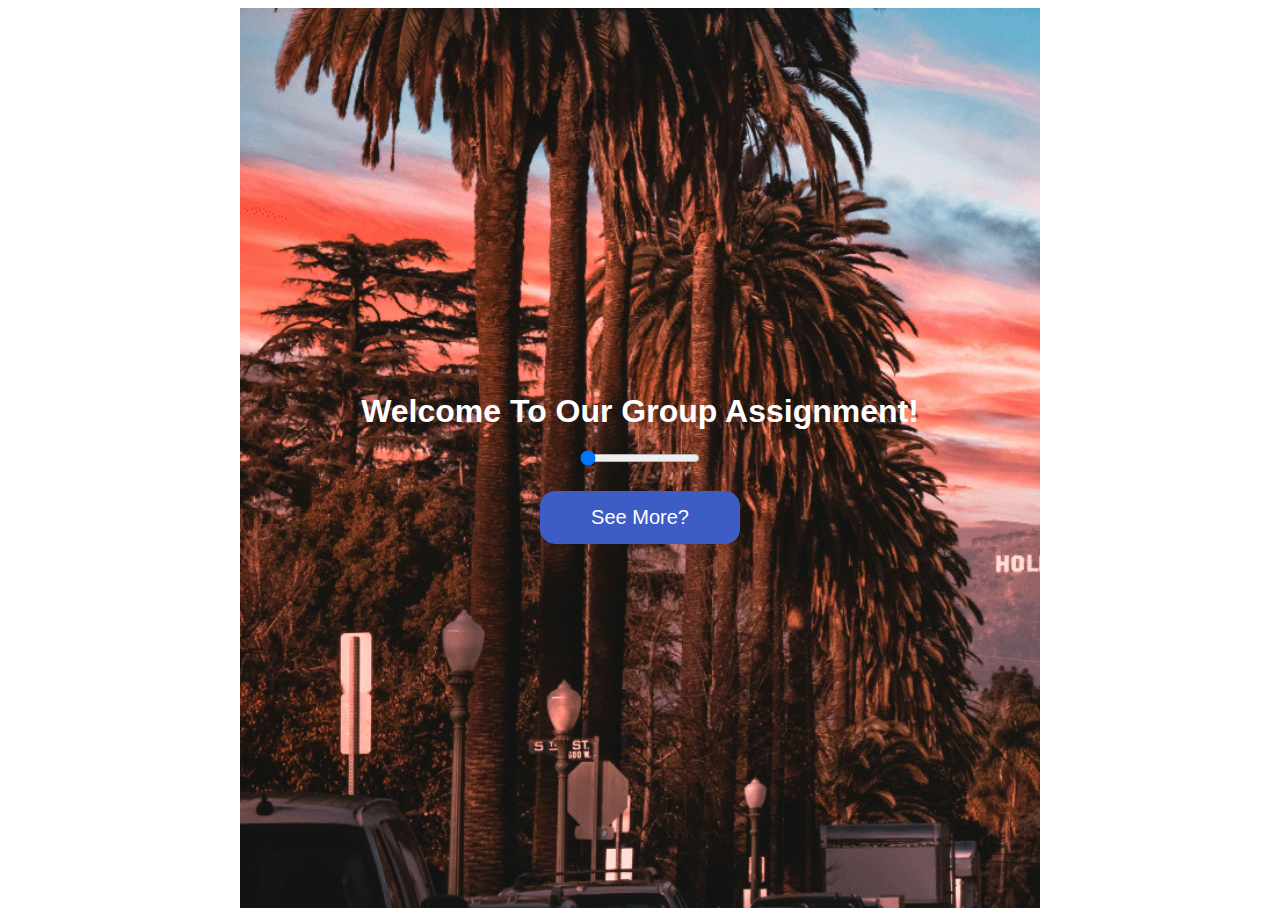
<file: index.html>
<!DOCTYPE html>
<html lang="en">
<head>
    <meta charset="utf-8" />
    <meta name="viewport" content="width=device-width, initial-scale=1.0">
    <title>Sketch</title>
    <link rel="stylesheet" type="text/css" href="style.css">
    <script src="libraries/p5.min.js"></script>
    <script src="libraries/p5.sound.min.js"></script>
    <script src="MaddyWork/NewStartMaddy.js"></script> <!-- Moved script to head for clarity -->
</head>
<body>
    <!-- Splash container that will be shown initially -->
    <div id="splash-container">
        <h1>Welcome To Our Group Assignment!</h1>
        <button id="SeeMore-button">See More?</button> <!-- Button to proceed to main content -->
    </div>
    <!-- Main content, hidden initially -->
    <div id="controls" style="display:none;">
    
    <!-- Sketch container for the p5.js canvas, hidden initially -->
    <div id="sketch-container" style="display:none;"></div>
    
    <script>
        // JavaScript to handle the splash page functionality
        document.getElementById('SeeMore-button').addEventListener('click', function() {
            // Hide the splash container and show the main content
            document.getElementById('splash-container').style.display = 'none';
            document.getElementById('controls').style.display = 'block';
            document.getElementById('sketch-container').style.display = 'block';
        });
    </script>
</body>
</html>
</file>
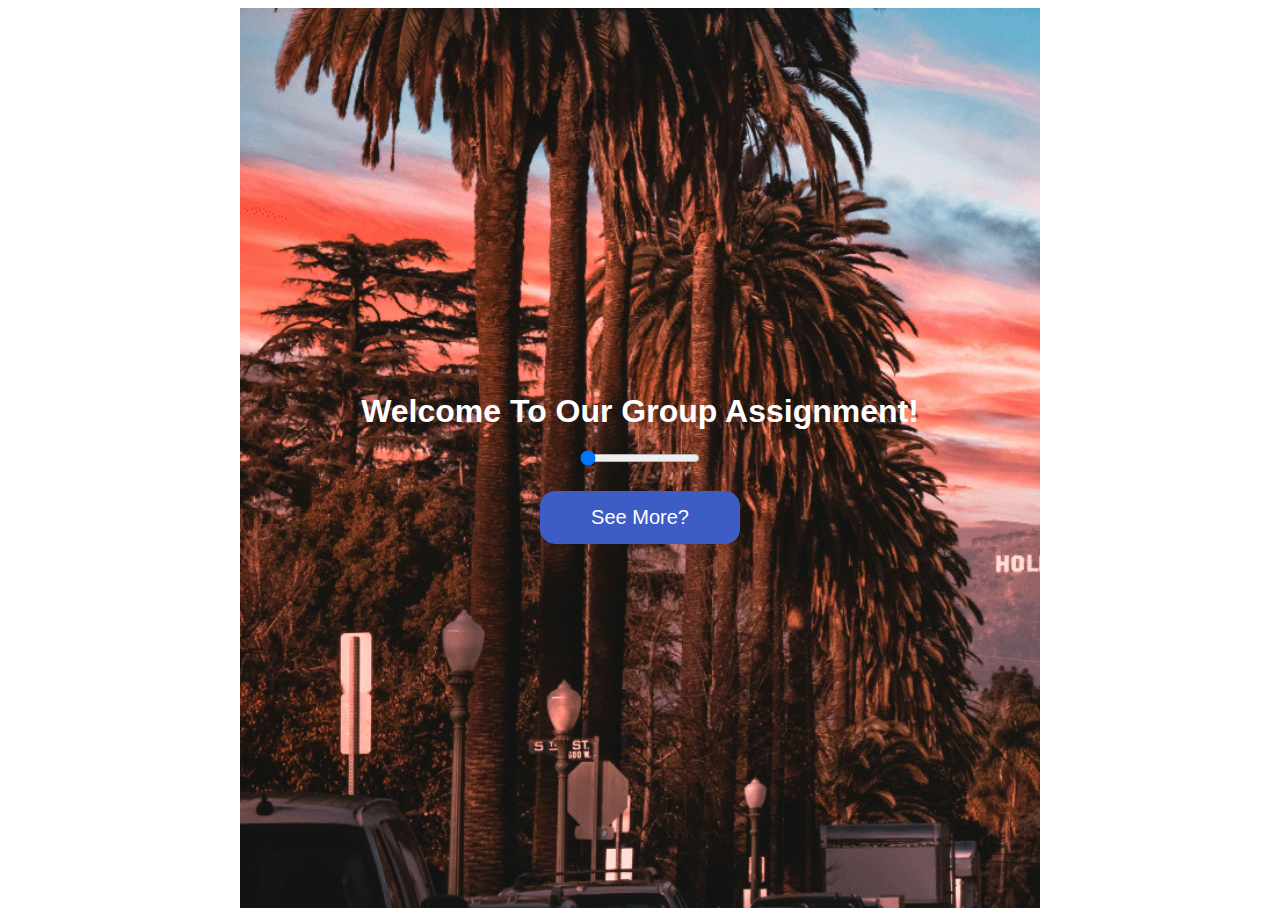
<file: SingleClock.html>
<!DOCTYPE html>
<html lang="en">
<head>
    <meta charset="utf-8" />
    <meta name="viewport" content="width=device-width, initial-scale=1.0">
    <title>Sketch</title>
    <link rel="stylesheet" type="text/css" href="style.css">
    <script src="libraries/p5.min.js"></script>
    <script src="libraries/p5.sound.min.js"></script>
    <script src="MaddyWork/NewStartMaddy.js"></script> <!-- Moved script to head for clarity -->
</head>
<body>
    <!-- Splash container that will be shown initially -->
    <div id="splash-container">
        <h1>Welcome To Our Group Assignment!</h1>
        <button id="SeeMore-button">See More?</button> <!-- Button to proceed to main content -->
    </div>
    <!-- Main content, hidden initially -->
    <div id="controls" style="display:none;">

    
    <!-- Sketch container for the p5.js canvas, hidden initially -->
    <div id="sketch-container" style="display:none;"></div>
    
    <script>
        // JavaScript to handle the splash page functionality
        document.getElementById('SeeMore-button').addEventListener('click', function() {
            // Hide the splash container and show the main content
            document.getElementById('splash-container').style.display = 'none';
            document.getElementById('controls').style.display = 'block';
            document.getElementById('sketch-container').style.display = 'block';
        });
    </script>
</body>
</html>
</file>
<file: style.css>
body{
    font-family: 'Lucida Sans', 'Lucida Sans Regular', 'Lucida Grande', 'Lucida Sans Unicode', Geneva, Verdana, sans-serif;
    display: flex;
    justify-content: center;
    align-items: center;
    height: 100vh;
    flex-direction: column;
}
h1{
    inline-size: 800px;
    text-align: center;
}
#SeeMore-button{
    font-size: 20px;
    width: 200px;
    border: none;
    border-radius: 15px;
    padding: 15px 30px;
    color: rgb(255, 255, 255);
    background-color: rgb(62, 92, 198);
    transition-duration: 0.4s;
    margin: 0 auto;
    margin-top: 40px;
} 
#SeeMore-button:hover{
    background-color: rgb(129, 153, 241);
    color: whitesmoke;
}

#splash-container{
    display: flex;
    flex-direction: column;
    justify-content: center;
    align-items: center;
    height: 100vh;
    background: url('images/0.png');
    background-size: cover;
    color: white;
}
#sketch-container {
    display: flex;
    align-items: center;
    justify-content: center;
}

.rounded-dropdown{
    font-size: 16px;
    border-radius: 10px;
    border: 1px solid #ccc;
    padding: 5px;
}
</file>
